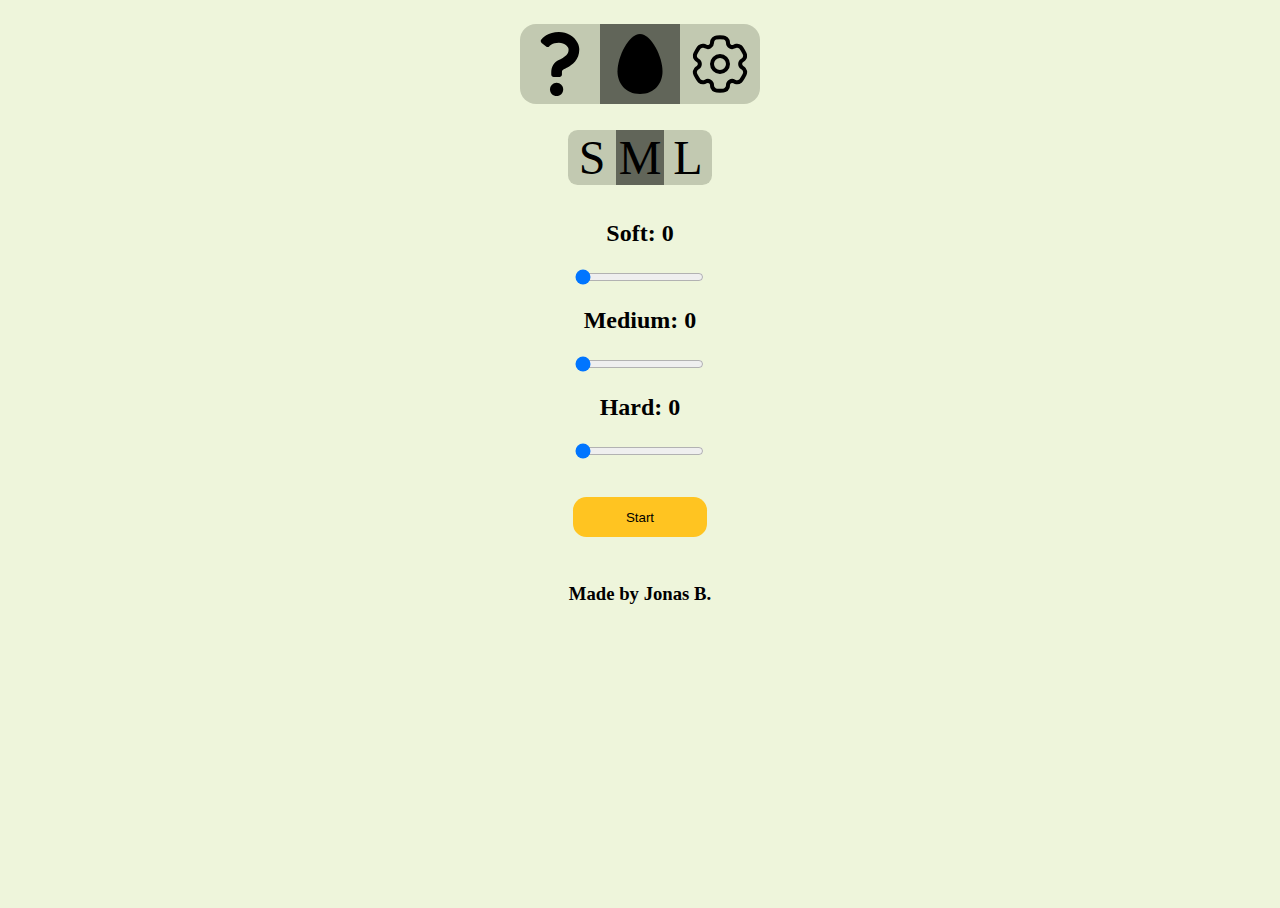
<file: index.html>
<!DOCTYPE html>
<html lang="en">
<head>
    <meta charset="UTF-8">
    <meta name="viewport" content="width=device-width, initial-scale=1.0">
    <link rel="stylesheet" href="assets/css/structure.css">
    <link rel="stylesheet" href="assets/css/styles.css">
    <link rel="stylesheet" href="assets/css/page-specific/index.css">
    <script src="assets/js/page-specific/index.js"></script>
    <script src="assets/js/config.js"></script>
    <script src="assets/js/loadURL.js"></script>
    <title>Egg Timer</title>
</head>
<body>
    <header>
        <nav>
            <ul>
                <li><a href="tips-and-tricks.html"><img src="assets/imgs/question-mark-icon.svg" alt="Tips and tricks icon" class="icon" id="left-icon"></a></li>
                <li><a href="index.html"><img src="assets/imgs/egg-icon.svg" alt='Egg "home" icon' class="icon" id="middle-icon"></a></li>
                <li><a href="settings.html"><img src="assets/imgs/settings-icon.svg" alt="Settings icon" class="icon" id="right-icon"></a></li>
            </ul>
        </nav>
    </header>
    <main>
        <form action="#start" id="egg-info">
            <h1 class="visually-hidden">Multiple egg timers</h1>
            <fieldset id="egg-size-selection">
                <legend class="visually-hidden">Egg size:</legend>
                <input type="radio" id="small-eggs" name="egg-size" value="small">
                <label for="small-eggs" id="small-eggs-label">S</label>
                <input type="radio" id="medium-eggs" name="egg-size" value="medium" checked>
                <label for="medium-eggs" id="medium-eggs-label">M</label>
                <input type="radio" id="large-eggs" name="egg-size" value="large">
                <label for="large-eggs" id="large-eggs-label">L</label>
            </fieldset>
            <fieldset id="egg-amount-selection">
                <legend class="visually-hidden">Amount of eggs for each boiling degree:</legend>
                <!--Select number of soft boiled eggs-->
                <h2>Soft: <span id="no-soft-eggs-visual">0</span></h2>
                <input
                    type="range"
                    min="0" max="9" value="0"
                    name="no-soft-eggs" id="no-soft-eggs">
                <label for="no-soft-eggs" class="visually-hidden">Number of soft-boiled eggs(0-9)</label>
                <!--Select number of medium boiled eggs-->
                <h2>Medium: <span id="no-medium-eggs-visual">0</span></h2>
                <input
                    type="range"
                    min="0" max="9" value="0"
                    name="no-medium-eggs" id="no-medium-eggs">
                <label for="no-medium-eggs" class="visually-hidden">Number of medium-boiled eggs(0-9)</label>
                <!--Select number of hard boiled eggs-->
                <h2>Hard: <span id="no-hard-eggs-visual">0</span></h2>
                <input
                    type="range"
                    min="0" max="9" value="0"
                    name="no-hard-eggs" id="no-hard-eggs">
                <label for="no-hard-eggs" class="visually-hidden">Number of hard-boiled eggs(0-9)</label>
            </fieldset>
            <input type="submit" value="Start">
        </form>
    </main>
    <footer>
        <h3>Made by Jonas B.</h3>
    </footer>
</body>
</html>
</file>
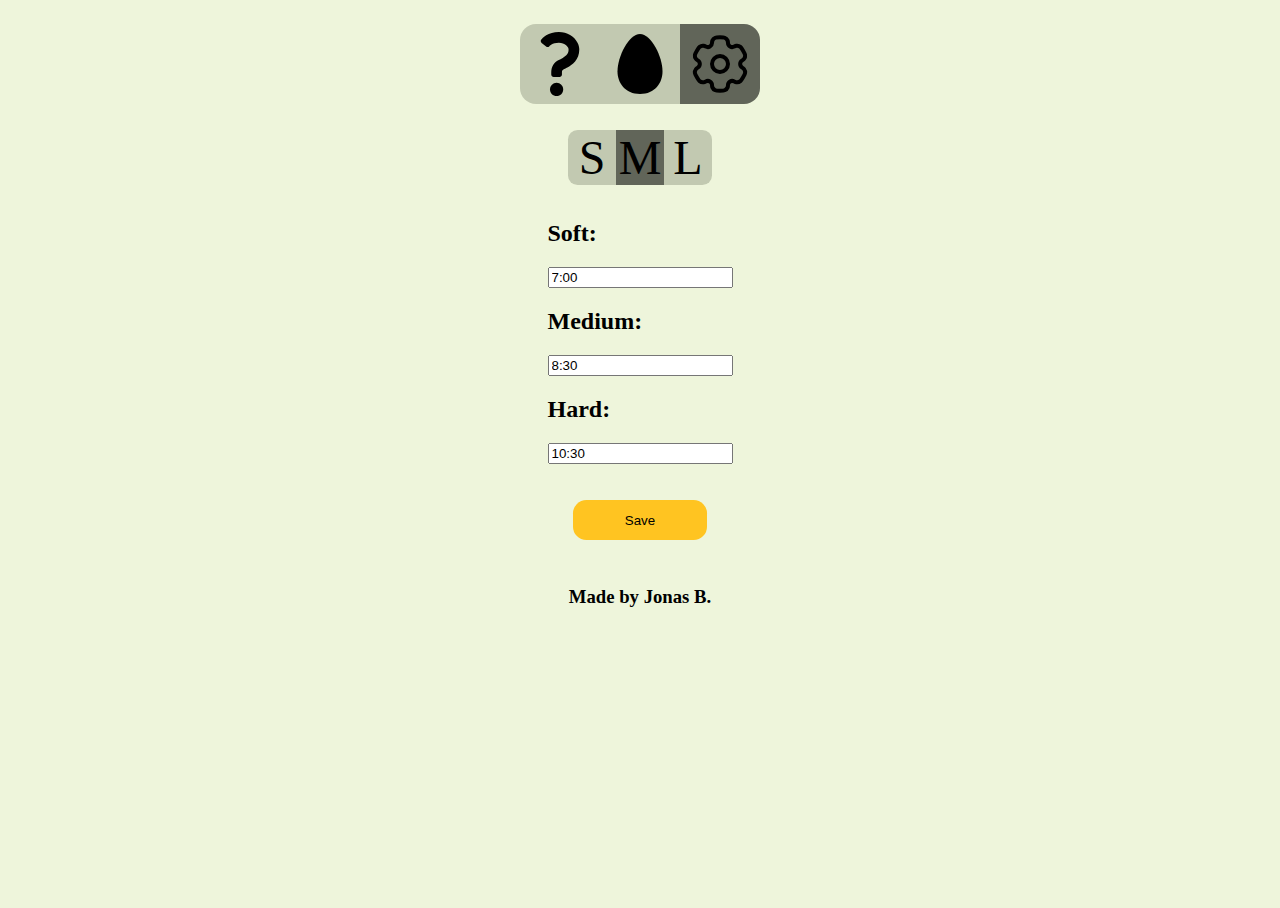
<file: settings.html>
<!DOCTYPE html>
<html lang="en">
<head>
    <meta charset="UTF-8">
    <meta name="viewport" content="width=device-width, initial-scale=1.0">
    <link rel="stylesheet" href="assets/css/structure.css">
    <link rel="stylesheet" href="assets/css/styles.css">
    <link rel="stylesheet" href="assets/css/page-specific/settings.css">
    <script src="assets/js/config.js"></script>
    <script src="assets/js/page-specific/settings.js"></script>
    <script src="assets/js/loadURL.js"></script>
    <title>Egg Timer</title>
</head>
<body>
    <header>
        <nav>
            <ul>
                <li><a href="tips-and-tricks.html"><img src="assets/imgs/question-mark-icon.svg" alt="Tips and tricks icon" class="icon" id="left-icon"></a></li>
                <li><a href="index.html"><img src="assets/imgs/egg-icon.svg" alt='Egg "home" icon' class="icon" id="middle-icon"></a></li>
                <li><a href="settings.html"><img src="assets/imgs/settings-icon.svg" alt="Settings icon" class="icon" id="right-icon"></a></li>
            </ul>
        </nav>
    </header>
    <main>
        <form action="#save" id="egg-info">
            <h1 class="visually-hidden">Settings for boiling time</h1>
            <fieldset id="egg-size-selection">
                <legend class="visually-hidden">Egg size:</legend>
                <input type="radio" id="small-eggs" name="egg-size" value="small">
                <label for="small-eggs" id="small-eggs-label">S</label>
                <input type="radio" id="medium-eggs" name="egg-size" value="medium" checked>
                <label for="medium-eggs" id="medium-eggs-label">M</label>
                <input type="radio" id="large-eggs" name="egg-size" value="large">
                <label for="large-eggs" id="large-eggs-label">L</label>
            </fieldset>
            <fieldset id="egg-time-selection">
                <legend class="visually-hidden">Boiling time for each boiling degree:</legend>
                <!--Select boiling time of soft boiled eggs-->
                <h2>Soft:</h2>
                <input
                    type="text"
                    value="Loading..."
                    name="time-soft-eggs" id="time-soft-eggs">
                <label for="time-soft-eggs" class="visually-hidden">Time for soft-boiled eggs</label>
                <!--Select boiling time of medium boiled eggs-->
                <h2>Medium:</h2>
                <input
                    type="text"
                    value="Loading..."
                    name="time-medium-eggs" id="time-medium-eggs">
                <label for="time-medium-eggs" class="visually-hidden">Time for medium-boiled eggs</label>
                <!--Select boiling time of hard boiled eggs-->
                <h2>Hard:</h2>
                <input
                    type="text"
                    value="Loading..."
                    name="time-hard-eggs" id="time-hard-eggs">
                <label for="time-hard-eggs" class="visually-hidden">Time for hard-boiled eggs</label>
            </fieldset>
            <input type="submit" value="Save">
        </form>
    </main>
    <footer>
        <h3>Made by Jonas B.</h3>
    </footer>
</body>
</html>
</file>
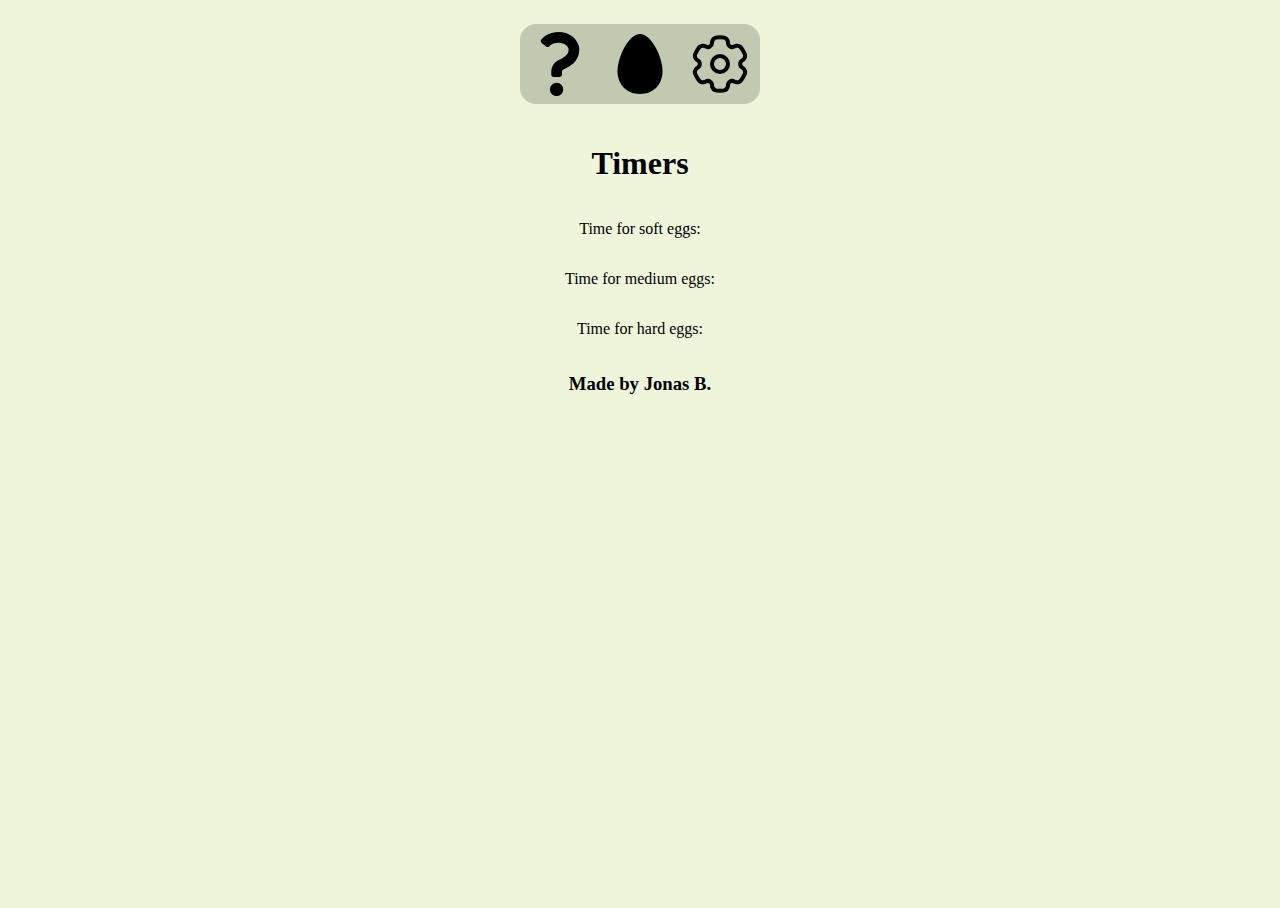
<file: time.html>
<!DOCTYPE html>
<html lang="en">
<head>
    <meta charset="UTF-8">
    <meta name="viewport" content="width=device-width, initial-scale=1.0">
    <link rel="stylesheet" href="assets/css/structure.css">
    <link rel="stylesheet" href="assets/css/styles.css">
    <link rel="stylesheet" href="assets/css/page-specific/time.css">
    <script src="assets/js/config.js"></script>
    <script src="assets/js/page-specific/timers.js"></script>
    <title>Egg Timer</title>
</head>
<body>
    <header>
        <nav>
            <ul>
                <li><a href="tips-and-tricks.html"><img src="assets/imgs/question-mark-icon.svg" alt="Tips and tricks icon" class="icon" id="left-icon"></a></li>
                <li><a href="index.html"><img src="assets/imgs/egg-icon.svg" alt='Egg "home" icon' class="icon" id="middle-icon"></a></li>
                <li><a href="settings.html"><img src="assets/imgs/settings-icon.svg" alt="Settings icon" class="icon" id="right-icon"></a></li>
            </ul>
        </nav>
    </header>
    <main>
        <h1>Timers</h1>
        <p class="timer">Time for soft eggs: <span id="timer-soft"></span></p>
        <p class="timer">Time for medium eggs: <span id="timer-medium"></span></p>
        <p class="timer">Time for hard eggs: <span id="timer-hard"></span></p>
    </main>
    <footer>
        <h3>Made by Jonas B.</h3>
    </footer>
</body>
</html>
</file>
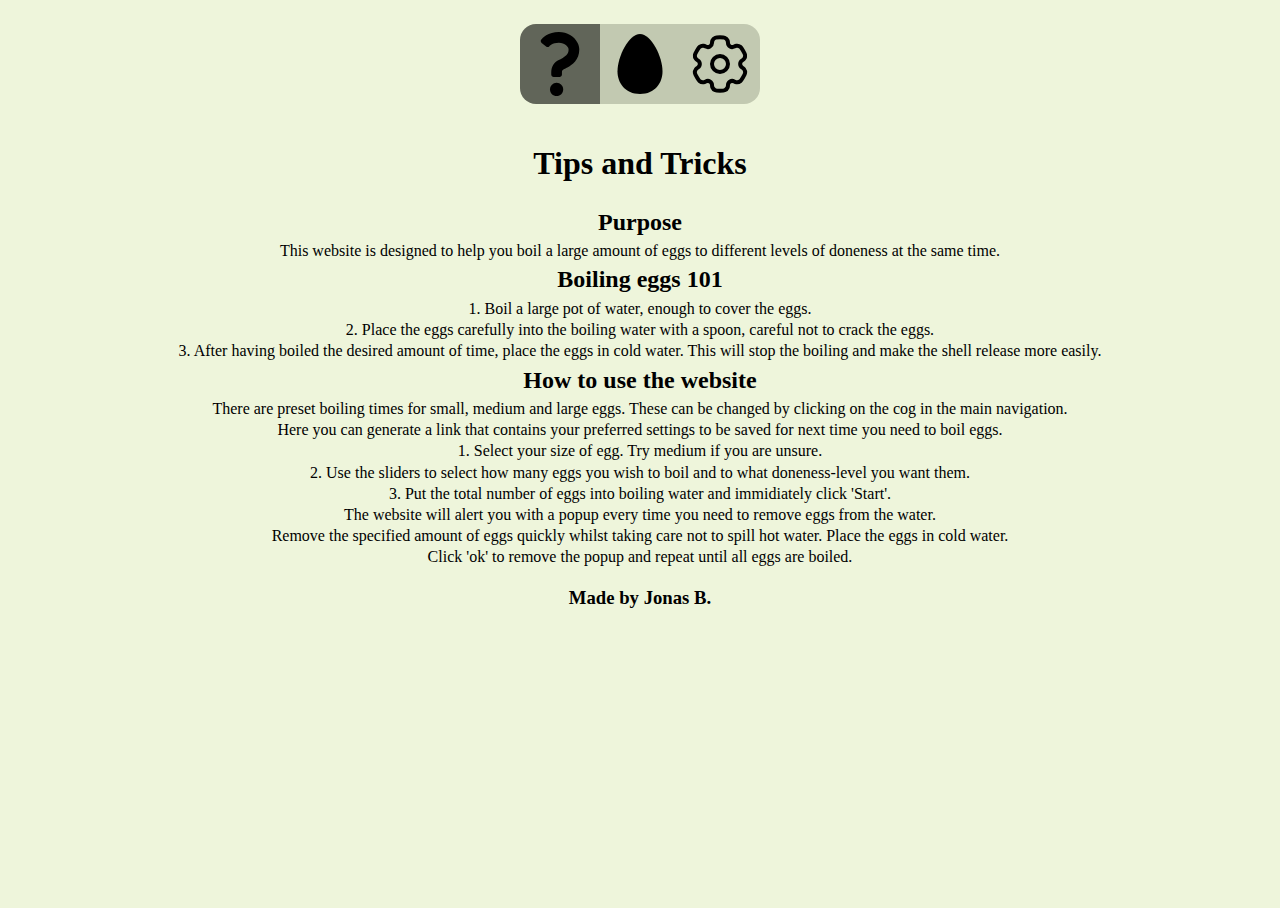
<file: tips-and-tricks.html>
<!DOCTYPE html>
<html lang="en">
<head>
    <meta charset="UTF-8">
    <meta name="viewport" content="width=device-width, initial-scale=1.0">
    <link rel="stylesheet" href="assets/css/structure.css">
    <link rel="stylesheet" href="assets/css/styles.css">
    <link rel="stylesheet" href="assets/css/page-specific/tips-and-tricks.css">
    <title>Egg Timer</title>
</head>
<body>
    <header>
        <nav>
            <ul>
                <li><a href="tips-and-tricks.html"><img src="assets/imgs/question-mark-icon.svg" alt="Tips and tricks icon" class="icon" id="left-icon"></a></li>
                <li><a href="index.html"><img src="assets/imgs/egg-icon.svg" alt='Egg "home" icon' class="icon" id="middle-icon"></a></li>
                <li><a href="settings.html"><img src="assets/imgs/settings-icon.svg" alt="Settings icon" class="icon" id="right-icon"></a></li>
            </ul>
        </nav>
    </header>
    <main>
        <h1>Tips and Tricks</h1>
        <h2>Purpose</h2>
        <p>This website is designed to help you boil a large amount of eggs to different levels of doneness at the same time.</p>
        <h2>Boiling eggs 101</h2>
        <p>1. Boil a large pot of water, enough to cover the eggs. </p>
        <p>2. Place the eggs carefully into the boiling water with a spoon, careful not to crack the eggs.</p>
        <p>3. After having boiled the desired amount of time, place the eggs in cold water. This will stop the boiling and make the shell release more easily.</p>
        <h2>How to use the website</h2>
        <p>There are preset boiling times for small, medium and large eggs. These can be changed by clicking on the cog in the main navigation.</p>
        <p>Here you can generate a link that contains your preferred settings to be saved for next time you need to boil eggs.</p>
        <p>1. Select your size of egg. Try medium if you are unsure.</p>
        <p>2. Use the sliders to select how many eggs you wish to boil and to what doneness-level you want them.</p>
        <p>3. Put the total number of eggs into boiling water and immidiately click 'Start'.</p>
        <p>The website will alert you with a popup every time you need to remove eggs from the water.</p>
        <p>Remove the specified amount of eggs quickly whilst taking care not to spill hot water. Place the eggs in cold water.</p>
        <p>Click 'ok' to remove the popup and repeat until all eggs are boiled.</p>
    </main>
    <footer>
        <h3>Made by Jonas B.</h3>
    </footer>
</body>
</html>
</file>
<file: assets/css/structure.css>
html, body {
    height: 100%;
}

.visually-hidden {
    display: none;
}

body, main, form, #egg-amount-selection {
    display: flex;
    flex-direction: column;
    align-items: center;
}

nav {
    padding: 1em 0 1em 0;
}

nav ul {
    list-style-type: none;
    margin: 0;
    padding: 0;
    overflow: hidden;
}

nav li {
    float: left;
}

.icon
{
    width: 4em;
    height: 4em;
    padding: .5em;
}

#egg-size-selection, #egg-size-selection label {
    display: flex;
    flex-direction: row;
}

#egg-size-selection {
    width: 9em;
    justify-content: space-around;
}

#egg-size-selection label {
    justify-content: center;
    font-size: 3em;
    width: 100%;
}

#egg-size-selection input {
    display: none;
}

input[type="submit"], button {
    width: 10em;
    height: 3em;
    margin: 2em;
}
</file>
<file: assets/css/styles.css>
body {
    background-color: #EEF5DB;
}

fieldset {
    border: 0;
}

#left-icon {
    border-radius: 1em 0 0 1em;
}

#right-icon {
    border-radius:  0 1em 1em 0;
}

#egg-size-selection label, .icon {
    background-color: #C2C9B1;
}

#egg-size-selection label:hover, .icon:hover {
    background-color: #929785;
    cursor: pointer;
}

#egg-size-selection input:checked + label {
    background-color: #616559;
}

#small-eggs-label {
    border-radius: .2em 0 0 .2em;
}

#large-eggs-label {
    border-radius: 0 .2em .2em 0;
}

input[type="submit"], button {
    background-color: #FFC421;
    border: 0;
    border-radius: 1em;
}

input[type="submit"]:hover, button:hover {
    background-color: #d69d00;
}

input[type="submit"]:active, button:active {
    background-color: #805e00;
}
</file>
<file: assets/css/page-specific/index.css>
#middle-icon {
    background-color: #616559;
}
</file>
<file: assets/css/page-specific/settings.css>
#right-icon {
    background-color: #616559;
}
</file>
<file: assets/css/page-specific/time.css>
.notification-wrapper {
    display: flex;
    flex-direction: column;
    align-items: center;
    background-color: #C2C9B1;
    padding: 1em;
    margin: .5em;
    border-radius: 1em;
    animation: warning-blink .7s linear 0s 2;
}

.notification-text {
    font-size: large;
}

@keyframes warning-blink {
    0% {background-color: #C2C9B1;}
    50% {background-color: #f84129;}
    100% {background-color: #C2C9B1;}
}
</file>
<file: assets/css/page-specific/tips-and-tricks.css>
#left-icon {
    background-color: #616559;
}

h2 {
    margin: .2em;
}

p {
    margin: .1em;
}
</file>
